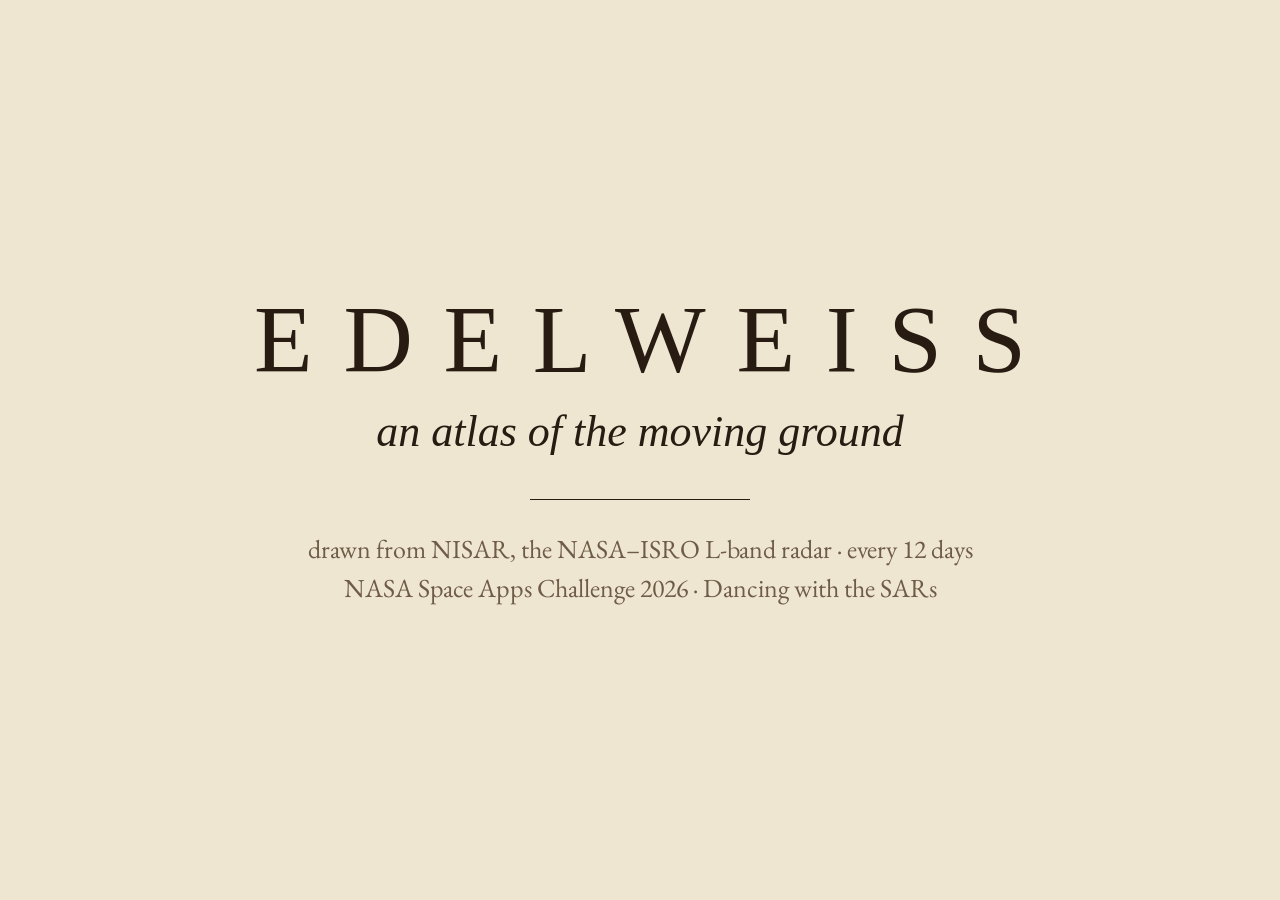
<file: demo/cards.html>
<!doctype html>
<html lang="en"><head><meta charset="utf-8"><meta name="viewport" content="width=device-width, initial-scale=1">
<title>Edelweiss demo cards</title>
<link rel="stylesheet" href="https://fonts.googleapis.com/css2?family=EB+Garamond:ital,wght@0,400;0,500;1,400&family=IM+Fell+English:ital@0;1&display=swap">
<style>
  /* the title and closing cards of the demo video, in the atlas's own type (scripts/make_demo.py screenshots them) */
  html, body { margin: 0; height: 100%; background: #efe6d2; color: #281c12; }
  .card { position: absolute; inset: 0; display: none; flex-direction: column; align-items: center; justify-content: center; text-align: center; }
  .card.on { display: flex; }
  h1 { font: 400 96px/1 'IM Fell English', Georgia, serif; letter-spacing: .32em; margin: 0 0 18px; padding-left: .32em; }
  .sub { font: italic 400 44px/1.2 'IM Fell English', Georgia, serif; margin: 0 0 34px; }
  .note { font: 400 26px/1.5 'EB Garamond', Georgia, serif; color: #6e5c46; }
  .say { font: italic 400 50px/1.25 'IM Fell English', Georgia, serif; margin: 0 0 30px; }
  .url { font: 400 32px/1.4 'EB Garamond', Georgia, serif; color: #963424; margin: 0 0 30px; }
  .team { font: 400 27px/1.6 'EB Garamond', Georgia, serif; max-width: 1100px; }
  .small { font: 400 18px/1.4 'EB Garamond', Georgia, serif; color: #6e5c46; margin-top: 34px; }
  .rule { width: 220px; border-top: 1px solid #281c12; margin: 6px auto 30px; }
</style></head>
<body>
<div class="card" id="title">
  <h1>EDELWEISS</h1>
  <div class="sub">an atlas of the moving ground</div>
  <div class="rule"></div>
  <div class="note">drawn from NISAR, the NASA–ISRO L-band radar · every 12 days<br>NASA Space Apps Challenge 2026 · Dancing with the SARs</div>
</div>
<div class="card" id="end">
  <div class="say">Every plate tells its story,<br>and says how sure it is.</div>
  <div class="url">maksymsokolnytskyi.github.io/edelweiss-atlas</div>
  <div class="rule"></div>
  <div class="team">Team Edelweiss, Ukraine<br>Andrii Bilych · Oleh Paziuka · Maksym Sokolnytskyi<br>Yehor Matiiash · Illia Bondar · Yelyzaveta Razumovska</div>
  <div class="small">Narration: synthetic voice; script drafted with AI (Claude) and checked by the team · Dufour map © swisstopo</div>
</div>
<script>
  const id = new URLSearchParams(location.search).get("card") || "title";
  document.getElementById(id).classList.add("on");
</script>
</body></html>
</file>
